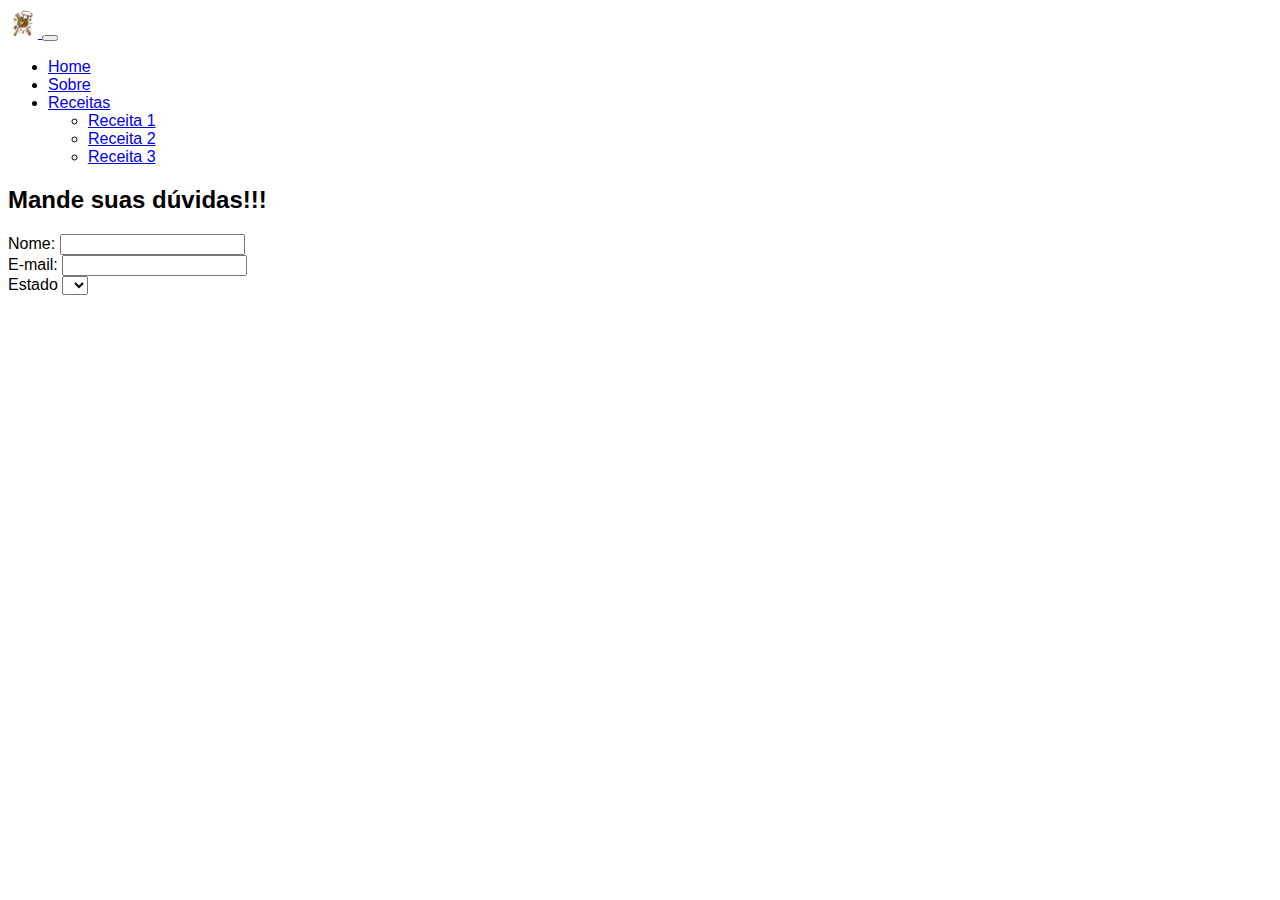
<file: contato.html>
<!DOCTYPE html>
<html lang="pt-br">
<head>
    <meta charset="UTF-8">
    <meta name="viewport" content="width=device-width, initial-scale=1.0">
    <title>Tudo Gorduroso</title>
    <link rel="stylesheet" href="css/estilo.css" type="text/css">
    <link rel="icon" href="imgs/logo.png" type="image/png">
    <link href="https://cdn.jsdelivr.net/npm/bootstrap@5.3.6/dist/css/bootstrap.min.css" rel="stylesheet" integrity="sha384-4Q6Gf2aSP4eDXB8Miphtr37CMZZQ5oXLH2yaXMJ2w8e2ZtHTl7GptT4jmndRuHDT" crossorigin="anonymous">
</head>
<body>
    <nav class="navbar navbar-expand-lg">
        <div class="container-fluid ">
            <a href="#" class="navbar-brand">              
                    <img src="imgs/logo.png" width="30" alt="Logo Gordura" class="d-inline-block alingn-text-top">
            </a>
                <button class="navbar-toggler" type="button" aria-expanded="false" data-bs-toggle="collapse" aria-label="Esconder a navegação" aria-controls="navbarSupportedContent" data-bs-target="#navbarSupportedContent">
                    <span class="navbar-toggler-icon"></span>
                </button>
                <div class="collapse navbar-collapse" id="navbarSupportedContent">
                    <div class="ms-auto">
                
                    <ul class="menulink navbar-nav ml-auto  mb-lg-0">
                        <li class="nav-item">
                            <a class="nav-link active" aria-current="page" href="#home">Home</a>
                        </li>
                        <li class="nav-item ">
                            <a class="nav-link" href="#sobre">Sobre</a>
                        </li>
                        <li class="nav-item dropdown">
                            <a class="nav-link dropdown-toggle" href="#" role="button" data-bs-toggle="dropdown" aria-expanded="false">Receitas</a>
                    
                        <ul class="dropdown-menu">
                        <li class="nav-item">
                            <a class="nav-link active" aria-current="page" href="#receita 1">Receita 1</a>
                        </li>
                        <li class="nav-item">
                            <a class="nav-link active" aria-current="page" href="#receita 2">Receita 2</a>
                        </li>
                        <li class="nav-item">
                            <a class="nav-link active" aria-current="page" href="#receita 3">Receita 3</a>
                        </li>
                        </ul>
                        </li>
                    </ul>
                </div>
         </div>
    </div>
    </nav>
    <main class="container-fluid">
        <div class="row text-center">
           <div class="col-12">
               <h2>Mande suas dúvidas!!!</h2>
           </div> 
        </div>
        <div class="row">
            <div class="col-12">
                <form action="/duvidas.php" method="get">
                    <label for="txtNome">Nome:</label>
                    <input type=" text" id="txtNome" value="" name="txtNome"><br>
                    <label for="txtEmail">E-mail:</label>
                    <input type="email" id="txtEmail" value="" name="txtEmail"><br>
                    <label for="txtUF">Estado</label>
                    <select name="txtUF" id="txtUF">
                        <option value=""
                    </select>
                </form>
            </div>
        </div>
           
    </main>
        <script src="https://cdn.jsdelivr.net/npm/bootstrap@5.3.6/dist/js/bootstrap.bundle.min.js" integrity="sha384-j1CDi7MgGQ12Z7Qab0qlWQ/Qqz24Gc6BM0thvEMVjHnfYGF0rmFCozFSxQBxwHKO" crossorigin="anonymous"></script>
        <script src="js/script.js"></script>
    </body>
</html>
</file>
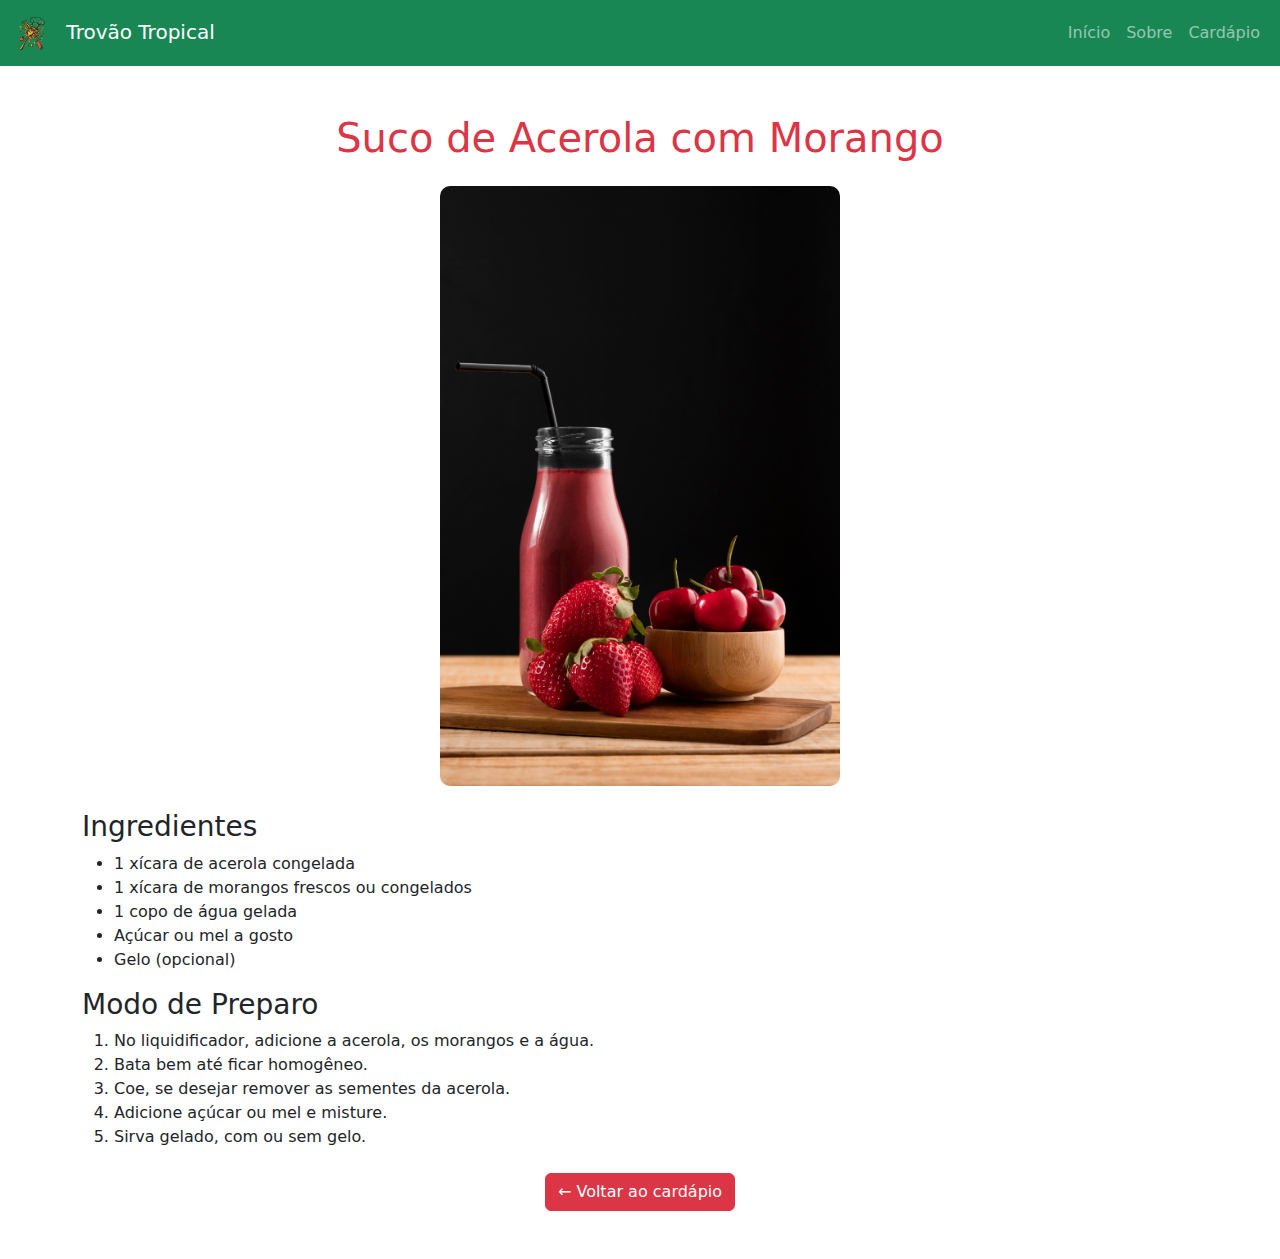
<file: morango.html>
<!DOCTYPE html>
<html lang="pt-br">
<head>
  <meta charset="UTF-8">
  <title>Acerola com Morango - Trovão Tropical</title>
  <meta name="viewport" content="width=device-width, initial-scale=1">
  <link rel="stylesheet" href="https://cdn.jsdelivr.net/npm/bootstrap@5.3.6/dist/css/bootstrap.min.css">
   <style>
  .img-receita {
    max-width: 400px;
    width: 100%;
    display: block;
    margin: 0 auto;
    border-radius: 10px;
  }
</style>
</head>
<body>
   <!-- NAVBAR -->
  <nav class="navbar navbar-expand-lg navbar-dark bg-success sticky-top">
  <div class="container-fluid">
    <a class="navbar-brand" href="index.html#home">
      <img src="imgs/logo.png" alt="Logo Trovão" width="40" class="me-2">
      Trovão Tropical
    </a>
    <button class="navbar-toggler" type="button" data-bs-toggle="collapse" data-bs-target="#navbarTropical">
      <span class="navbar-toggler-icon"></span>
    </button>

    <div class="collapse navbar-collapse" id="navbarTropical">
      <ul class="navbar-nav ms-auto">
        <li class="nav-item">
          <a class="nav-link" href="index.html#home">Início</a>
        </li>
        <li class="nav-item">
          <a class="nav-link" href="index.html#sobre">Sobre</a>
        </li>
        <li class="nav-item">
          <a class="nav-link" href="index.html#cardapio">Cardápio</a>
        </li>
      </ul>
    </div>
  </div>
</nav>

  <div class="container my-5">
    <h1 class="text-danger text-center mb-4">Suco de Acerola com Morango</h1>
<img src="imgs/suco2.jpg" class="img-receita mb-4" alt="Suco de Acerola com Morango">
    
    <h3>Ingredientes</h3>
    <ul>
      <li>1 xícara de acerola congelada</li>
      <li>1 xícara de morangos frescos ou congelados</li>
      <li>1 copo de água gelada</li>
      <li>Açúcar ou mel a gosto</li>
      <li>Gelo (opcional)</li>
    </ul>

    <h3>Modo de Preparo</h3>
    <ol>
      <li>No liquidificador, adicione a acerola, os morangos e a água.</li>
      <li>Bata bem até ficar homogêneo.</li>
      <li>Coe, se desejar remover as sementes da acerola.</li>
      <li>Adicione açúcar ou mel e misture.</li>
      <li>Sirva gelado, com ou sem gelo.</li>
    </ol>

    <div class="text-center mt-4">
      <a href="index.html" class="btn btn-danger">← Voltar ao cardápio</a>
    </div>
  </div>
</body>
</html>
</file>
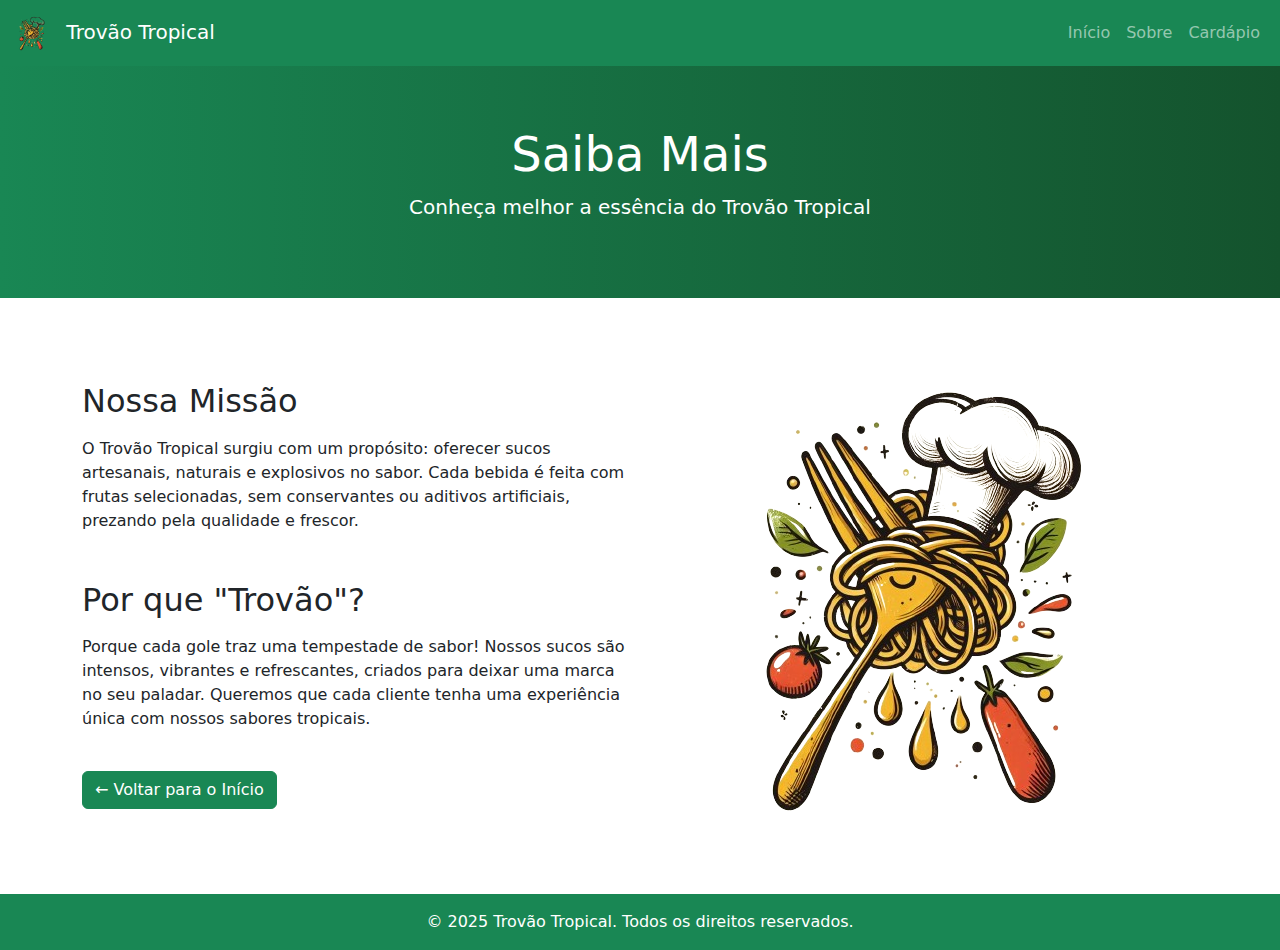
<file: saibamais.html>
<!DOCTYPE html>
<html lang="pt-br">
<head>
  <meta charset="UTF-8">
  <title>Saiba Mais - Trovão Tropical</title>
  <meta name="viewport" content="width=device-width, initial-scale=1">
  <link rel="icon" href="imgs/logo.png" type="image/png">
  <link rel="stylesheet" href="https://cdn.jsdelivr.net/npm/bootstrap@5.3.6/dist/css/bootstrap.min.css">
  <style>
    .banner {
      background: linear-gradient(to right, #198754, #14532d);
      color: white;
      padding: 60px 20px;
      text-align: center;
    }
    .img-saiba {
      max-width: 500px;
      width: 100%;
      border-radius: 12px;
    }
  </style>
</head>
<body>

  <!-- NAVBAR -->
  <nav class="navbar navbar-expand-lg navbar-dark bg-success sticky-top">
    <div class="container-fluid">
      <a class="navbar-brand" href="index.html#home">
        <img src="imgs/logo.png" alt="Logo Trovão" width="40" class="me-2">
        Trovão Tropical
      </a>
      <button class="navbar-toggler" type="button" data-bs-toggle="collapse" data-bs-target="#navbarTropical">
        <span class="navbar-toggler-icon"></span>
      </button>

      <div class="collapse navbar-collapse" id="navbarTropical">
        <ul class="navbar-nav ms-auto">
          <li class="nav-item"><a class="nav-link" href="index.html#home">Início</a></li>
          <li class="nav-item"><a class="nav-link" href="index.html#sobre">Sobre</a></li>
          <li class="nav-item"><a class="nav-link" href="index.html#cardapio">Cardápio</a></li>
        </ul>
      </div>
    </div>
  </nav>

  <!-- BANNER -->
  <div class="banner">
    <h1 class="display-5">Saiba Mais</h1>
    <p class="lead">Conheça melhor a essência do Trovão Tropical</p>
  </div>

  <!-- CONTEÚDO -->
  <div class="container py-5">
    <div class="row align-items-center">
      <div class="col-md-6">
        <h2 class="mb-3">Nossa Missão</h2>
        <p>O Trovão Tropical surgiu com um propósito: oferecer sucos artesanais, naturais e explosivos no sabor. Cada bebida é feita com frutas selecionadas, sem conservantes ou aditivos artificiais, prezando pela qualidade e frescor.</p>

        <h2 class="mt-5 mb-3">Por que "Trovão"?</h2>
        <p>Porque cada gole traz uma tempestade de sabor! Nossos sucos são intensos, vibrantes e refrescantes, criados para deixar uma marca no seu paladar. Queremos que cada cliente tenha uma experiência única com nossos sabores tropicais.</p>

        <a href="index.html" class="btn btn-success mt-4">← Voltar para o Início</a>
      </div>

      <div class="col-md-6 text-center mt-4 mt-md-0">
        <img src="imgs/logo.png" alt="Logo Trovão Tropical" class="img-saiba">
      </div>
    </div>
  </div>

  <!-- FOOTER -->
  <footer class="bg-success text-white text-center py-3">
    &copy; 2025 Trovão Tropical. Todos os direitos reservados.
  </footer>

  <!-- SCRIPTS -->
  <script src="https://code.jquery.com/jquery-3.7.1.min.js"></script>
  <script src="https://cdn.jsdelivr.net/npm/bootstrap@5.3.6/dist/js/bootstrap.bundle.min.js"></script>
</body>
</html>
</file>
<file: css/estilo.css>
body {
  font-family: 'Segoe UI', Tahoma, Geneva, Verdana, sans-serif;
}

.card img {
  width: 100%;
  height: auto;
  object-fit: contain;
}


.navbar-brand img {
  border-radius: 8px;
}
</file>
